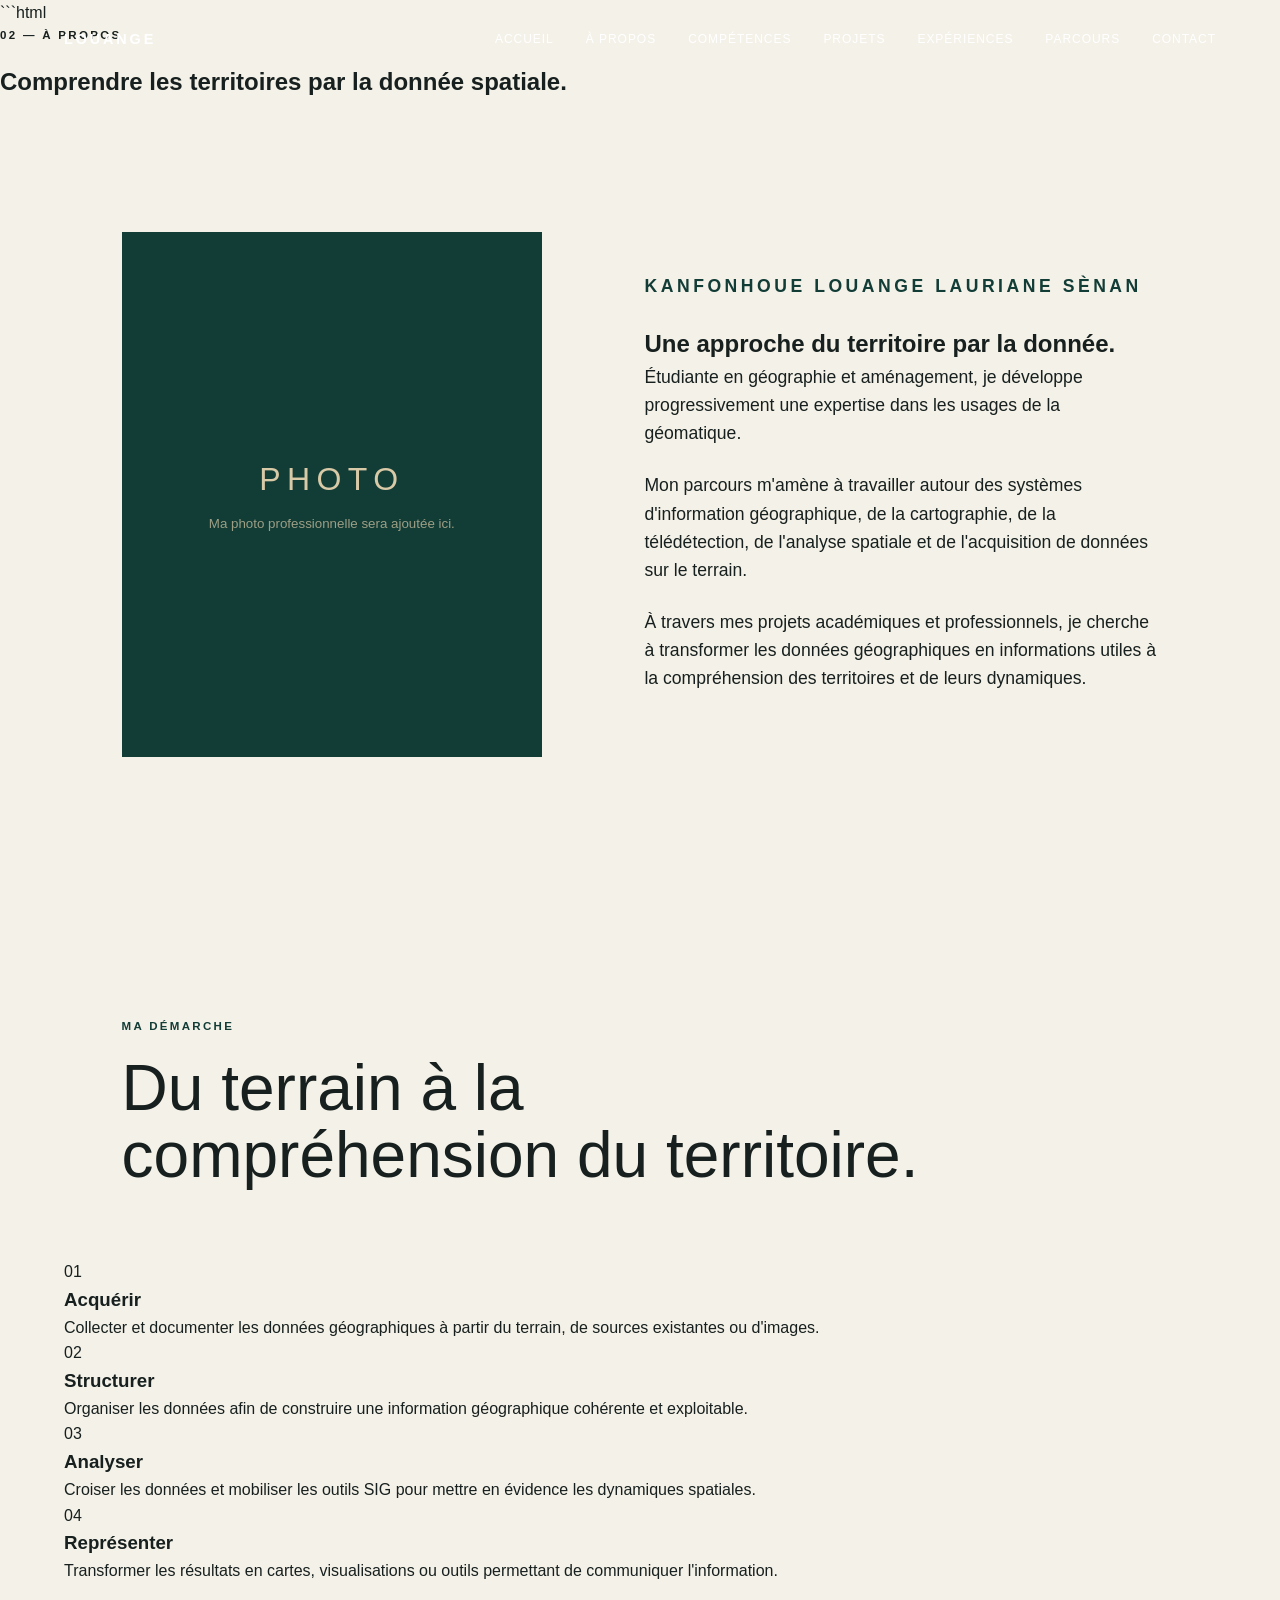
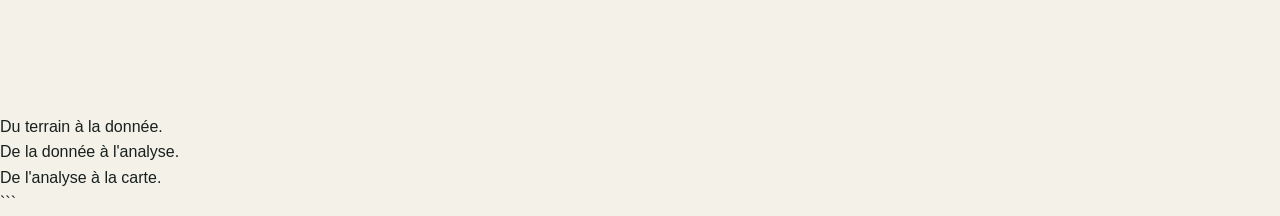
<file: a-propos.html>
```html
<!DOCTYPE html>
<html lang="fr">
<head>
    <meta charset="UTF-8">
    <meta name="viewport" content="width=device-width, initial-scale=1.0">

    <title>À propos — KANFONHOUE Louange Lauriane Sènan</title>

    <meta
        name="description"
        content="Découvrez le parcours et l'approche de KANFONHOUE Louange Lauriane Sènan, étudiante en géomatique."
    >

    <link rel="stylesheet" href="css/style.css">
</head>

<body>

    <!-- =====================================================
         NAVIGATION
    ====================================================== -->

    <header class="navbar">

        <a href="index.html" class="logo">
            LOUANGE
        </a>

        <nav class="nav-links">

            <a href="index.html">Accueil</a>
            <a href="a-propos.html" class="active">À propos</a>
            <a href="competences.html">Compétences</a>
            <a href="projets.html">Projets</a>
            <a href="experiences.html">Expériences</a>
            <a href="parcours.html">Parcours</a>
            <a href="contact.html">Contact</a>

        </nav>

        <button
            class="menu-toggle"
            aria-label="Ouvrir le menu"
        >
            ☰
        </button>

    </header>


    <main>

        <!-- =================================================
             HERO — À PROPOS
        ================================================== -->

        <section class="page-hero">

            <div class="page-hero-inner">

                <p class="eyebrow">
                    02 — À PROPOS
                </p>

                <h1>
                    Comprendre les territoires
                    par la donnée spatiale.
                </h1>

            </div>

        </section>


        <!-- =================================================
             PRÉSENTATION
        ================================================== -->

        <section class="section about-page-section">

            <div class="about-grid">

                <!-- FUTURE PHOTO -->

                <div class="photo-placeholder">

                    <div>

                        <span>PHOTO</span>

                        <small>
                            Ma photo professionnelle
                            sera ajoutée ici.
                        </small>

                    </div>

                </div>


                <!-- TEXTE -->

                <div class="about-content">

                    <p class="eyebrow dark">
                        KANFONHOUE LOUANGE LAURIANE SÈNAN
                    </p>

                    <h2>
                        Une approche du territoire
                        par la donnée.
                    </h2>

                    <p>
                        Étudiante en géographie et aménagement,
                        je développe progressivement une expertise
                        dans les usages de la géomatique.
                    </p>

                    <p>
                        Mon parcours m'amène à travailler autour
                        des systèmes d'information géographique,
                        de la cartographie, de la télédétection,
                        de l'analyse spatiale et de l'acquisition
                        de données sur le terrain.
                    </p>

                    <p>
                        À travers mes projets académiques et
                        professionnels, je cherche à transformer
                        les données géographiques en informations
                        utiles à la compréhension des territoires
                        et de leurs dynamiques.
                    </p>

                </div>

            </div>

        </section>


        <!-- =================================================
             MA DÉMARCHE
        ================================================== -->

        <section class="section approach-section">

            <div class="section-heading">

                <p class="eyebrow dark">
                    MA DÉMARCHE
                </p>

                <h2>
                    Du terrain à la compréhension
                    du territoire.
                </h2>

            </div>


            <div class="approach-grid">

                <article class="approach-card">

                    <span>01</span>

                    <h3>
                        Acquérir
                    </h3>

                    <p>
                        Collecter et documenter les données
                        géographiques à partir du terrain,
                        de sources existantes ou d'images.
                    </p>

                </article>


                <article class="approach-card">

                    <span>02</span>

                    <h3>
                        Structurer
                    </h3>

                    <p>
                        Organiser les données afin de construire
                        une information géographique cohérente
                        et exploitable.
                    </p>

                </article>


                <article class="approach-card">

                    <span>03</span>

                    <h3>
                        Analyser
                    </h3>

                    <p>
                        Croiser les données et mobiliser les outils
                        SIG pour mettre en évidence les dynamiques
                        spatiales.
                    </p>

                </article>


                <article class="approach-card">

                    <span>04</span>

                    <h3>
                        Représenter
                    </h3>

                    <p>
                        Transformer les résultats en cartes,
                        visualisations ou outils permettant
                        de communiquer l'information.
                    </p>

                </article>

            </div>

        </section>


        <!-- =================================================
             SIGNATURE
        ================================================== -->

        <section class="about-signature">

            <p>
                Du terrain à la donnée.<br>
                De la donnée à l'analyse.<br>
                De l'analyse à la carte.
            </p>

        </section>

    </main>


    <script src="js/script.js"></script>

</body>
</html>
```
</file>
<file: css/style.css>
/* ==========================================================
   VARIABLES
========================================================== */

:root {

    --green: #123C36;
    --sand: #D8C9A7;
    --ochre: #C98A3D;
    --cream: #F4F1E8;
    --text: #17201E;
    --white: #FFFFFF;

    --max-width: 1250px;

}


/* ==========================================================
   RESET
========================================================== */

* {
    margin: 0;
    padding: 0;
    box-sizing: border-box;
}

html {
    scroll-behavior: smooth;
}

body {
    font-family: Arial, Helvetica, sans-serif;
    background: var(--cream);
    color: var(--text);
    line-height: 1.6;
}

a {
    color: inherit;
    text-decoration: none;
}

button {
    font: inherit;
}


/* ==========================================================
   NAVIGATION
========================================================== */

.navbar {

    position: fixed;

    top: 0;
    left: 0;

    width: 100%;

    height: 80px;

    padding: 0 5vw;

    display: flex;

    align-items: center;

    justify-content: space-between;

    z-index: 1000;

    color: var(--white);

    transition:
        background 0.4s ease,
        color 0.4s ease,
        backdrop-filter 0.4s ease;

}

.navbar.scrolled {

    background: rgba(18, 60, 54, 0.94);

    backdrop-filter: blur(12px);

}

.logo {

    font-size: 0.9rem;

    font-weight: 700;

    letter-spacing: 0.2em;

}

.nav-links {

    display: flex;

    gap: 2rem;

}

.nav-links a {

    position: relative;

    font-size: 0.75rem;

    text-transform: uppercase;

    letter-spacing: 0.08em;

}

.nav-links a::after {

    content: "";

    position: absolute;

    left: 0;

    bottom: -7px;

    width: 0;

    height: 2px;

    background: var(--ochre);

    transition: width 0.3s ease;

}

.nav-links a:hover::after {

    width: 100%;

}

.menu-toggle {

    display: none;

    background: none;

    border: none;

    color: inherit;

    font-size: 1.5rem;

    cursor: pointer;

}


/* ==========================================================
   HERO
========================================================== */

.hero {

    position: relative;

    min-height: 100vh;

    display: flex;

    align-items: center;

    overflow: hidden;

    color: var(--white);

}

.hero-background {

    position: fixed;

    inset: 0;

    z-index: -3;

    background-image:
        linear-gradient(
            120deg,
            rgba(18, 60, 54, 0.75),
            rgba(18, 60, 54, 0.35)
        ),
        url("../images/hero-background.jpg.jfif");

    background-size: cover;

    background-position: center;

}

.hero-overlay {

    position: absolute;

    inset: 0;

    background:
        linear-gradient(
            90deg,
            rgba(0, 0, 0, 0.35),
            transparent 70%
        );

    z-index: -2;

}

.hero-content {

    width: min(var(--max-width), 90%);

    margin: 0 auto;

    padding-top: 80px;

}

.eyebrow {

    text-transform: uppercase;

    letter-spacing: 0.2em;

    font-size: 0.72rem;

    font-weight: 700;

    margin-bottom: 1.2rem;

}

.eyebrow.dark {

    color: var(--green);

}

.hero h1 {

    font-size: clamp(3.5rem, 8vw, 7.5rem);

    line-height: 0.95;

    max-width: 850px;

    margin-bottom: 2rem;

    font-weight: 500;

}

.hero-skills {

    font-size: 0.95rem;

    letter-spacing: 0.08em;

    text-transform: uppercase;

    margin-bottom: 2rem;

}

.signature {

    color: var(--sand);

    font-size: 1.15rem;

    line-height: 1.8;

    margin-bottom: 2.5rem;

}

.button {

    display: inline-flex;

    align-items: center;

    gap: 1rem;

    padding: 1rem 1.4rem;

    border: 1px solid currentColor;

    text-transform: uppercase;

    letter-spacing: 0.1em;

    font-size: 0.72rem;

    transition:
        background 0.3s ease,
        color 0.3s ease,
        transform 0.3s ease;

}

.button span {

    transition: transform 0.3s ease;

}

.button:hover {

    transform: translateY(-3px);

}

.button:hover span {

    transform: translateX(5px);

}

.button-light:hover {

    background: var(--white);

    color: var(--green);

}

.scroll-indicator {

    position: absolute;

    bottom: 30px;

    left: 50%;

    transform: translateX(-50%);

    display: flex;

    flex-direction: column;

    align-items: center;

    gap: 0.3rem;

    text-transform: uppercase;

    letter-spacing: 0.15em;

    font-size: 0.65rem;

}

.scroll-indicator span {

    font-size: 1.4rem;

    animation: scrollArrow 2s infinite;

}

@keyframes scrollArrow {

    0%,
    100% {
        transform: translateY(0);
    }

    50% {
        transform: translateY(8px);
    }

}


/* ==========================================================
   SECTIONS
========================================================== */

.section {

    position: relative;

    padding: 130px 5vw;

    background: var(--cream);

}

.section-number {

    position: absolute;

    top: 45px;

    left: 5vw;

    color: var(--ochre);

    font-size: 0.75rem;

    font-weight: 700;

    letter-spacing: 0.15em;

}

.section-heading {

    width: min(var(--max-width), 90%);

    margin: 0 auto 70px;

}

.section-heading h2 {

    max-width: 800px;

    font-size: clamp(2.5rem, 5vw, 5rem);

    line-height: 1.05;

    font-weight: 500;

}


/* ==========================================================
   ABOUT
========================================================== */

.about-grid {

    width: min(var(--max-width), 90%);

    margin: auto;

    display: grid;

    grid-template-columns: 0.9fr 1.1fr;

    gap: 8vw;

    align-items: center;

}

.photo-placeholder {

    aspect-ratio: 4 / 5;

    background: var(--green);

    display: flex;

    align-items: center;

    justify-content: center;

    color: var(--sand);

}

.photo-placeholder div {

    text-align: center;

}

.photo-placeholder span {

    display: block;

    font-size: 2rem;

    letter-spacing: 0.2em;

}

.photo-placeholder small {

    display: block;

    margin-top: 0.5rem;

    opacity: 0.7;

}

.about-content {

    max-width: 650px;

}

.about-content > p {

    font-size: 1.1rem;

    margin-bottom: 1.5rem;

}

.method-statement {

    margin-top: 3rem;

    display: flex;

    flex-wrap: wrap;

    gap: 0.7rem;

}

.method-statement span {

    padding: 0.5rem 0.8rem;

    border: 1px solid rgba(18, 60, 54, 0.25);

    font-size: 0.75rem;

    text-transform: uppercase;

    letter-spacing: 0.08em;

}


/* ==========================================================
   SKILLS
========================================================== */

.skills-section {

    background: #ebe7db;

}

.skills-grid {

    width: min(var(--max-width), 90%);

    margin: auto;

    display: grid;

    grid-template-columns: repeat(2, 1fr);

    gap: 1px;

    background: rgba(18, 60, 54, 0.2);

}

.skill-card {

    background: var(--cream);

    padding: 3rem;

    min-height: 320px;

    transition:
        background 0.4s ease,
        transform 0.4s ease;

}

.skill-card:hover {

    background: var(--green);

    color: var(--white);

}

.skill-number {

    color: var(--ochre);

    font-size: 0.75rem;

}

.skill-card h3 {

    margin: 3rem 0 1rem;

    font-size: 2rem;

    font-weight: 500;

}

.skill-card p {

    max-width: 500px;

    opacity: 0.8;

}

.skill-tools {

    margin-top: 2rem;

    font-size: 0.72rem;

    text-transform: uppercase;

    letter-spacing: 0.08em;

}

.method-section {

    width: min(var(--max-width), 90%);

    margin: 120px auto 0;

}

.method-flow {

    display: flex;

    align-items: center;

    justify-content: space-between;

    margin-top: 3rem;

}

.method-flow div {

    display: flex;

    flex-direction: column;

    gap: 0.4rem;

}

.method-flow span {

    color: var(--ochre);

    font-size: 0.7rem;

}

.method-flow strong {

    font-size: 1.4rem;

    font-weight: 500;

}

.method-flow i {

    color: var(--ochre);

    font-style: normal;

    font-size: 1.5rem;

}


/* ==========================================================
   FEATURED PROJECT
========================================================== */

.featured-project {

    min-height: 90vh;

    position: relative;

    display: flex;

    align-items: center;

    color: var(--white);

    overflow: hidden;

}

.featured-background {

    position: absolute;

    inset: 0;

    background-image: url("../images/ouidah-preview.jpg");

    background-size: cover;

    background-position: center;

}

.featured-overlay {

    position: absolute;

    inset: 0;

    background:
        linear-gradient(
            90deg,
            rgba(18, 60, 54, 0.95),
            rgba(18, 60, 54, 0.4)
        );

}

.featured-content {

    position: relative;

    width: min(var(--max-width), 90%);

    margin: auto;

    max-width: 800px;

}

.featured-content h2 {

    font-size: clamp(3rem, 7vw, 7rem);

    line-height: 0.95;

    font-weight: 500;

    margin-bottom: 1rem;

}

.years {

    color: var(--sand);

    font-size: 1.2rem;

    letter-spacing: 0.2em;

    margin-bottom: 2rem;

}

.featured-description {

    max-width: 600px;

    font-size: 1.1rem;

    margin-bottom: 2rem;

}

.tags {

    display: flex;

    flex-wrap: wrap;

    gap: 0.6rem;

    margin-bottom: 2.5rem;

}

.tags span {

    border: 1px solid rgba(255,255,255,0.35);

    padding: 0.45rem 0.7rem;

    font-size: 0.7rem;

    text-transform: uppercase;

}


/* ==========================================================
   PROJECTS
========================================================== */

.filters {

    width: min(var(--max-width), 90%);

    margin: 0 auto 50px;

    display: flex;

    flex-wrap: wrap;

    gap: 0.7rem;

}

.filter {

    background: transparent;

    border: 1px solid rgba(18,60,54,0.3);

    padding: 0.6rem 1rem;

    text-transform: uppercase;

    font-size: 0.7rem;

    letter-spacing: 0.08em;

    cursor: pointer;

    transition:
        background 0.3s ease,
        color 0.3s ease;

}

.filter.active,
.filter:hover {

    background: var(--green);

    color: var(--white);

}

.projects-grid {

    width: min(var(--max-width), 90%);

    margin: auto;

    display: grid;

    grid-template-columns: repeat(2, 1fr);

    gap: 2rem;

}

.project-card {

    background: var(--white);

    overflow: hidden;

    transition:
        transform 0.4s ease,
        box-shadow 0.4s ease;

}

.project-card:hover {

    transform: translateY(-8px);

    box-shadow: 0 20px 50px rgba(18,60,54,0.12);

}

.project-image {

    aspect-ratio: 16 / 10;

    overflow: hidden;

}

.placeholder {

    background:
        linear-gradient(
            135deg,
            var(--green),
            #315c54
        );

    display: flex;

    align-items: center;

    justify-content: center;

    color: var(--sand);

    font-size: 1.5rem;

    letter-spacing: 0.15em;

}

.project-info {

    padding: 1.8rem;

}

.project-info > span {

    font-size: 0.65rem;

    letter-spacing: 0.1em;

    color: var(--ochre);

}

.project-info h3 {

    margin: 0.8rem 0 1.5rem;

    font-size: 1.7rem;

    font-weight: 500;

}

.project-info a {

    font-size: 0.75rem;

    text-transform: uppercase;

    letter-spacing: 0.1em;

}

.project-info a:hover {

    color: var(--ochre);

}


/* ==========================================================
   EXPERIENCES
========================================================== */

.experiences-section {

    background: #ebe7db;

}

.timeline {

    width: min(950px, 90%);

    margin: auto;

    position: relative;

}

.timeline::before {

    content: "";

    position: absolute;

    left: 50%;

    top: 0;

    bottom: 0;

    width: 1px;

    background: rgba(18,60,54,0.25);

}

.timeline-item {

    display: grid;

    grid-template-columns: 1fr 40px 1fr;

    gap: 2rem;

    min-height: 230px;

    align-items: start;

}

.timeline-date {

    text-align: right;

    font-size: 0.8rem;

    letter-spacing: 0.1em;

    color: var(--ochre);

}

.timeline-dot {

    width: 12px;

    height: 12px;

    background: var(--ochre);

    border-radius: 50%;

    justify-self: center;

    margin-top: 5px;

    position: relative;

}

.timeline-content {

    padding-bottom: 4rem;

}

.timeline-content span {

    font-size: 0.7rem;

    letter-spacing: 0.12em;

    color: var(--green);

}

.timeline-content h3 {

    font-size: 2rem;

    font-weight: 500;

    margin: 0.5rem 0 1rem;

}


/* ==========================================================
   EDUCATION
========================================================== */

.education-path {

    width: min(var(--max-width), 90%);

    margin: auto;

    display: grid;

    grid-template-columns: repeat(4, 1fr);

    gap: 1px;

    background: rgba(18,60,54,0.2);

}

.education-step {

    background: var(--cream);

    padding: 2.5rem;

    min-height: 300px;

}

.education-step > span {

    color: var(--ochre);

    font-size: 0.7rem;

}

.education-step h3 {

    margin: 3rem 0 1rem;

    font-size: 1.8rem;

    font-weight: 500;

}


/* ==========================================================
   CONTACT
========================================================== */

.contact-section {

    min-height: 100vh;

    background: var(--green);

    color: var(--white);

    padding: 130px 5vw;

    display: flex;

    align-items: center;

}

.contact-inner {

    width: min(var(--max-width), 90%);

    margin: auto;

}

.contact-section h2 {

    font-size: clamp(4rem, 9vw, 9rem);

    line-height: 0.9;

    font-weight: 400;

    margin-bottom: 3rem;

}

.contact-section > .contact-inner > p:not(.eyebrow) {

    max-width: 550px;

    color: var(--sand);

    font-size: 1.1rem;

    margin-bottom: 3rem;

}

.contact-links {

    display: flex;

    flex-direction: column;

    max-width: 700px;

}

.contact-links a {

    display: flex;

    justify-content: space-between;

    align-items: center;

    border-top: 1px solid rgba(255,255,255,0.2);

    padding: 1.2rem 0;

    font-size: 1.2rem;

}

.contact-links a:last-child {

    border-bottom: 1px solid rgba(255,255,255,0.2);

}

.contact-links a span {

    color: var(--ochre);

}

.cv-button {

    display: inline-flex;

    gap: 1rem;

    border: 1px solid var(--sand);

    padding: 1rem 1.4rem;

    margin-top: 2rem;

    text-transform: uppercase;

    font-size: 0.7rem;

    letter-spacing: 0.1em;

}

.footer-signature {

    margin-top: 120px;

    display: flex;

    justify-content: space-between;

    align-items: end;

    color: var(--sand);

}

.footer-signature small {

    font-size: 0.65rem;

}


/* ==========================================================
   RESPONSIVE
========================================================== */

@media (max-width: 900px) {

    .nav-links {

        position: fixed;

        inset: 0;

        background: var(--green);

        flex-direction: column;

        align-items: center;

        justify-content: center;

        gap: 2rem;

        transform: translateX(100%);

        transition: transform 0.4s ease;

    }

    .nav-links.open {

        transform: translateX(0);

    }

    .nav-links a {

        font-size: 1rem;

    }

    .menu-toggle {

        display: block;

        z-index: 1001;

    }

    .about-grid {

        grid-template-columns: 1fr;

    }

    .photo-placeholder {

        max-width: 500px;

    }

    .skills-grid {

        grid-template-columns: 1fr;

    }

    .projects-grid {

        grid-template-columns: 1fr;

    }

    .education-path {

        grid-template-columns: repeat(2, 1fr);

    }

}


@media (max-width: 600px) {

    .navbar {

        height: 70px;

    }

    .section {

        padding: 100px 6vw;

    }

    .section-heading {

        width: 100%;

    }

    .skills-grid,
    .projects-grid,
    .education-path {

        width: 100%;

    }

    .method-flow {

        flex-direction: column;

        align-items: flex-start;

        gap: 1rem;

    }

    .method-flow i {

        transform: rotate(90deg);

    }

    .timeline {

        width: 100%;

    }

    .timeline::before {

        left: 5px;

    }

    .timeline-item {

        display: block;

        padding-left: 30px;

        min-height: 0;

    }

    .timeline-date {

        text-align: left;

        margin-bottom: 0.5rem;

    }

    .timeline-dot {

        position: absolute;

        left: 0;

    }

    .timeline-content {

        padding-bottom: 4rem;

    }

    .education-path {

        grid-template-columns: 1fr;

    }

    .contact-section {

        padding: 100px 6vw;

    }

    .footer-signature {

        flex-direction: column;

        align-items: flex-start;

        gap: 2rem;

    }

}
</file>
